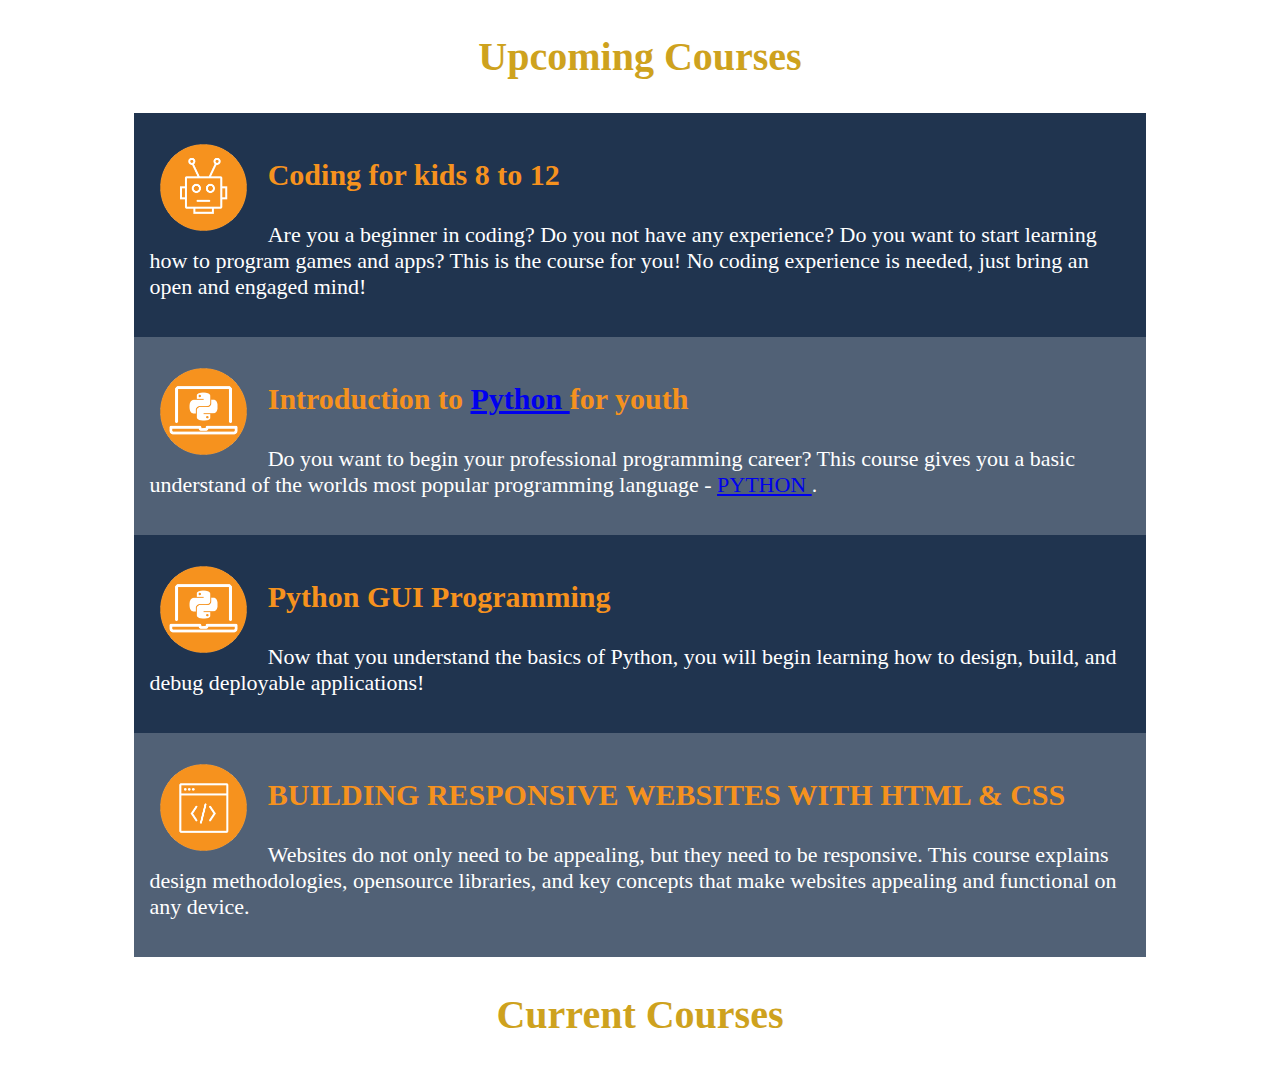
<file: index.html>
<!DOCTYPE html>
<html lang="en">
<head>
    <meta charset="UTF-8">
    <title>Upcoming Courses</title>
    <style>
        h2{
           font-size:40px;
           color:#cea21e;
           text-align:center;
        }

        h3{
            font-size:30px;
            color:#f6921e;
        }

        p{
            font-size:22px;
        }

        #mainContent{
            width:80%;
            margin: 0 auto;
        }

        .bg1{
            background-color:#20344f;
        }

        .bg2{
            background-color:#516176;
        }

        .bg1, .bg2{
            color:white;
            padding:15px;
        }

        .icon{
            width:9%;
            float:left;
            padding:10px;
            padding-top:15px;
            padding-right:20px;
        }

    </style>
</head>
<body>

    <div id="mainContent">
        <h2>Upcoming Courses</h2>

        <div class="bg1">
            <img src="images/coding1.png" class="icon" />
            <h3>
                Coding for kids 8 to 12
            </h3>
            <p>
                Are you a beginner in coding? Do you not have any
                experience? Do you want to start learning how to program
                games and apps? This is the course for you! No coding
                experience is needed, just bring an open and engaged mind!
            </p>
        </div>

        <div class="bg2">
            <img src="images/python.png" class="icon"/>
            <h3>Introduction to <a href="AboutMe.html">Python </a> for youth</h3>
            <p>
                Do you want to begin your professional programming
                career? This course gives you a basic understand of the
                worlds most popular programming language -
                <a href="AboutMe.html">PYTHON </a>.
            </p>
        </div>

        <div class="bg1">
            <img src="images/python.png" class="icon" />
            <h3>Python GUI Programming</h3>
            <p>
                Now that you understand the basics of Python, you will begin
                learning how to design, build, and debug deployable
                applications!
            </p>
        </div>

        <div class="bg2">
            <img src="images/coding2.png" class="icon"/>
            <h3>
                BUILDING RESPONSIVE WEBSITES WITH HTML & CSS
            </h3>
            <p>
                Websites do not only need to be appealing, but they need to be
                responsive. This course explains design methodologies, opensource
                libraries, and key concepts that make websites
                appealing and functional on any device.
            </p>
        </div>

        <h2> <!-- inline style -->
            Current Courses
        </h2>
    </div>
</body>
</html>
</file>
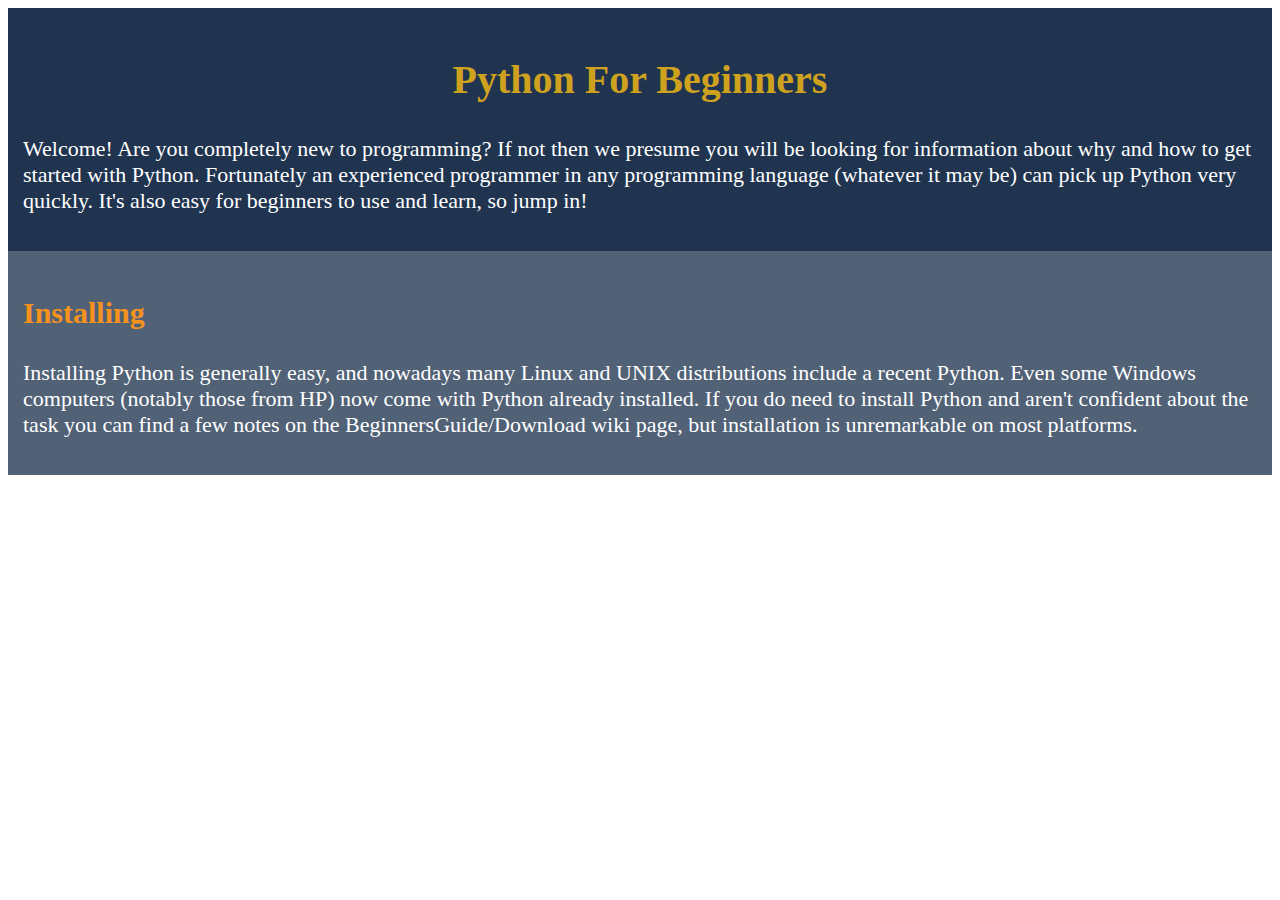
<file: Aboutme.html>
<!DOCTYPE html>
<html lang="en">
<head>
    <meta charset="UTF-8">
    <title>All About Me</title>
    <link rel="stylesheet" href="style.css">
</head>
<body>
<div id="mainContent"></div>
<div class="bg1">
    <h2> Python For Beginners </h2>
    <p>
        Welcome! Are you completely new to programming?
        If not then we presume you will be looking for information about why and how
        to get started with Python. Fortunately an experienced programmer in any
        programming language (whatever it may be) can pick up Python very quickly.
        It's also easy for beginners to use and learn, so jump in!
    </p>
</div>
</div>


<div class="bg2">
    <h3> Installing </h3>
    <p>
        Installing Python is generally easy, and nowadays many Linux and UNIX distributions include a recent Python.
        Even some Windows computers (notably those from HP) now come with Python already installed.
        If you do need to install Python and aren't confident about the task you can find a few notes on the
        BeginnersGuide/Download wiki page, but installation is unremarkable on most platforms.
    </p>
</div>
</body>
</html>
</file>
<file: style.css>
h2{
           font-size:40px;
           color:#cea21e;
           text-align:center;
        }

        h3{
            font-size:30px;
            color:#f6921e;
        }

        p{
            font-size:22px;
        }

        #mainContent{
            width:80%;
            margin: 0 auto;
        }

        .bg1{
            background-color:#20344f;
        }

        .bg2{
            background-color:#516176;
        }

        .bg1, .bg2{
            color:white;
            padding:15px;
        }

        .icon{
            width:9%;
            float:left;
            padding:10px;
            padding-top:15px;
            padding-right:20px;
        }
</file>
